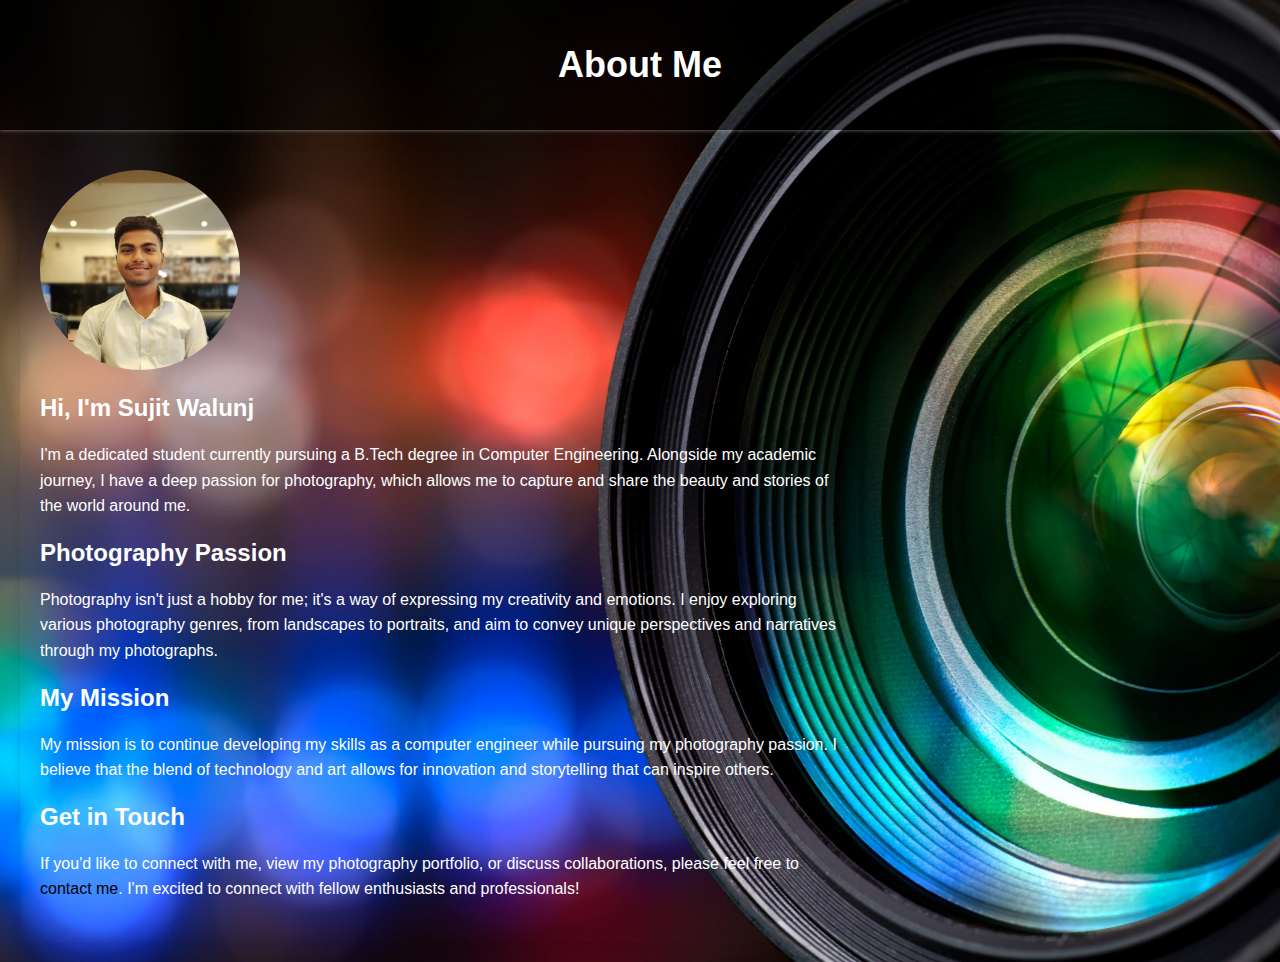
<file: about.html>
<!DOCTYPE html>
<html>
<head>
    <meta charset="UTF-8">
    <title>About Me</title>
    <link rel="stylesheet" href="about.css">
</head>
<body>
    <header>
        <h1>About Me</h1>
    </header>
    <div class="container">
        <img src="profil.jpg" id="profil">
        <h2>Hi, I'm Sujit Walunj</h2>
        <p>I'm a dedicated student currently pursuing a B.Tech degree in Computer Engineering. Alongside my academic journey, I have a deep passion for photography, which allows me to capture and share the beauty and stories of the world around me.</p>
        
        <h2>Photography Passion</h2>
        <p>Photography isn't just a hobby for me; it's a way of expressing my creativity and emotions. I enjoy exploring various photography genres, from landscapes to portraits, and aim to convey unique perspectives and narratives through my photographs.</p>
        
        <h2>My Mission</h2>
        <p>My mission is to continue developing my skills as a computer engineer while pursuing my photography passion. I believe that the blend of technology and art allows for innovation and storytelling that can inspire others.</p>

        <h2>Get in Touch</h2>
        <p>If you'd like to connect with me, view my photography portfolio, or discuss collaborations, please feel free to <a href="contact.html">contact me</a>. I'm excited to connect with fellow enthusiasts and professionals!</p>
    </div>
</body>
</html>
</file>
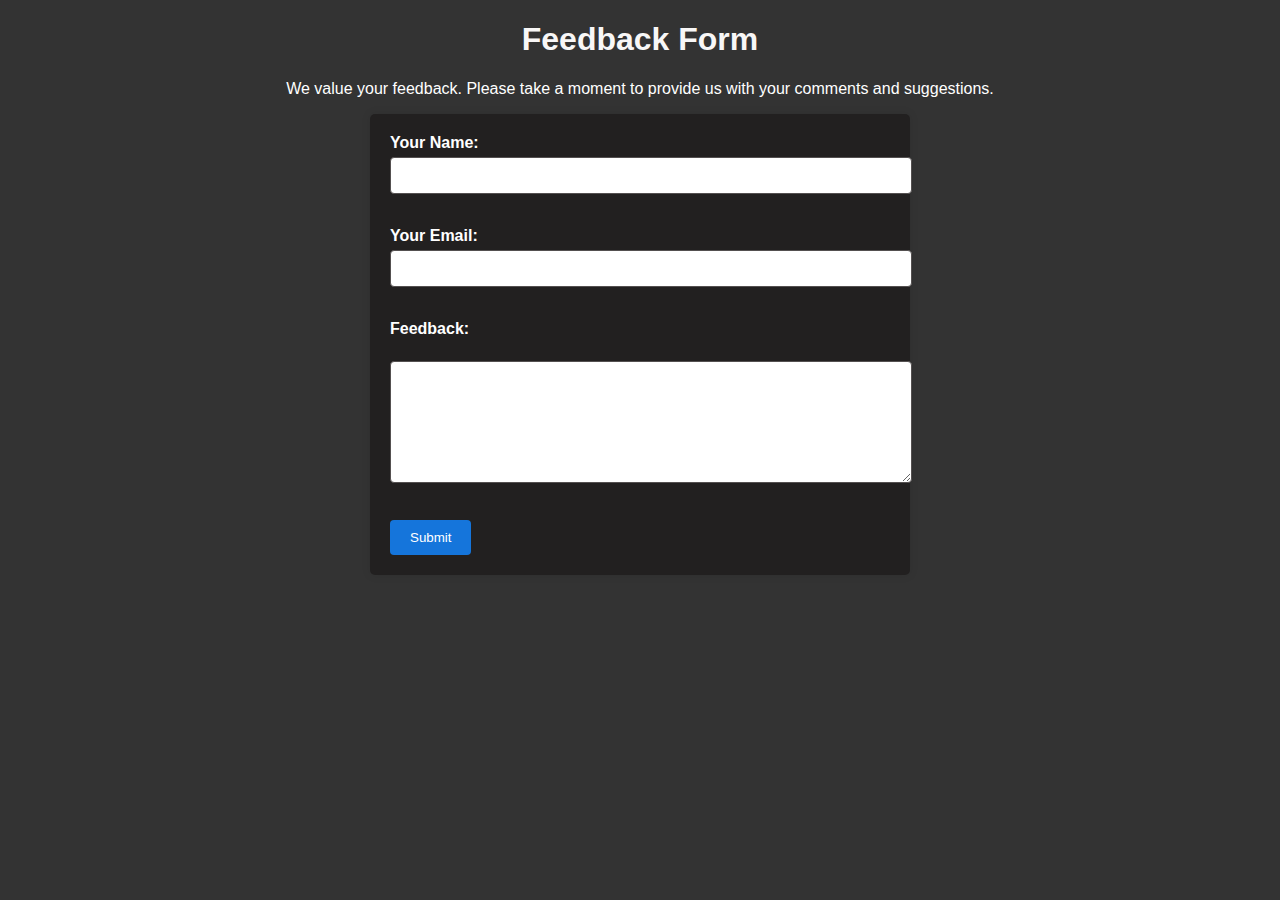
<file: feedback.html>
<!DOCTYPE html>
<html>
<head>
    <title>Feedback Form</title>
    <link rel="stylesheet" href="feedback.css">
</head>
<body>
    <h1>Feedback Form</h1>
    <p>We value your feedback. Please take a moment to provide us with your comments and suggestions.</p>
    
    <form action="submit_feedback.php" method="post">
        <label for="name">Your Name:</label>
        <input type="text" id="name" name="name" required><br><br>
        
        <label for="email">Your Email:</label>
        <input type="email" id="email" name="email" required><br><br>
        
        <label for="feedback">Feedback:</label><br>
        <textarea id="feedback" name="feedback" rows="4" cols="50" required></textarea><br><br>
        
        <input type="submit" value="Submit">
    </form>
</body>
</html>
</file>
<file: about.css>
body {
        color: white;
        font-family: Arial, sans-serif;
        background-image: url("about.jpg");
        background-size: cover;
        margin: 0;
        padding: 0;
    }

    header {
        background-color:rgba(0, 0, 0, 0.5);
        color: #fff;
        text-align: center;
        padding: 20px;
        box-shadow: 0 0 4px rgba(255, 255, 255, 0.5);
    }

    h1 {
        font-size: 36px;
    }

    .container {
        max-width: 800px;
        margin: 20px;
        padding: 20px;
        background-color:rgba(255, 255, 255, 0);
        border-radius: 5px;
        box-shadow: 0px 0px 10px rgba(0, 0, 0, 0.1);

    }

    h2 {
        font-size: 24px;
        margin-top: 20px;
    }

    p {
        font-size: 16px;
        line-height: 1.6;
        margin-bottom: 20px;
    }

    a {
        color: #000000;
        text-decoration: none;
    }

    a:hover {
        text-decoration: underline;
        font-size:large;
    }
#profil{
    height: 200px;
    width: 200px;
    border-radius: 100px;
}
#cam3{
    height: 70px;
    width: 70px;
}
</file>
<file: feedback.css>
body {
        font-family: Arial, sans-serif;
        background-color:rgba(0, 0,0,0.8);
        
        margin: 0;
        padding: 0;
    }

    h1 {
        text-align: center;
        color: #f8f7f7;
    }

    p {
        text-align: center;
        color: #ffffff;
    }

    form {
        max-width: 500px;
        margin: 0 auto;
        background-color: #222020;
        padding: 20px;
        border-radius: 5px;
        box-shadow: 0px 0px 10px rgba(0, 0, 0, 0.1);
    }

    label {
        display: block;
        font-weight: bold;
        margin-bottom: 5px;
        color: white;
    }

    input[type="text"],
    input[type="email"],
    textarea {
        width: 100%;
        padding: 10px;
        margin-bottom: 15px;
        border: 1px solid #545050;
        border-radius: 4px;
    }

    textarea {
        height: 100px;
    }

    input[type="submit"] {
        background-color: #1575db;
        color: #ffffff;
        padding: 10px 20px;
        border: none;
        border-radius: 4px;
        cursor: pointer;
    }

    input[type="submit"]:hover {
        background-color: #0056b3;
    }
</file>
